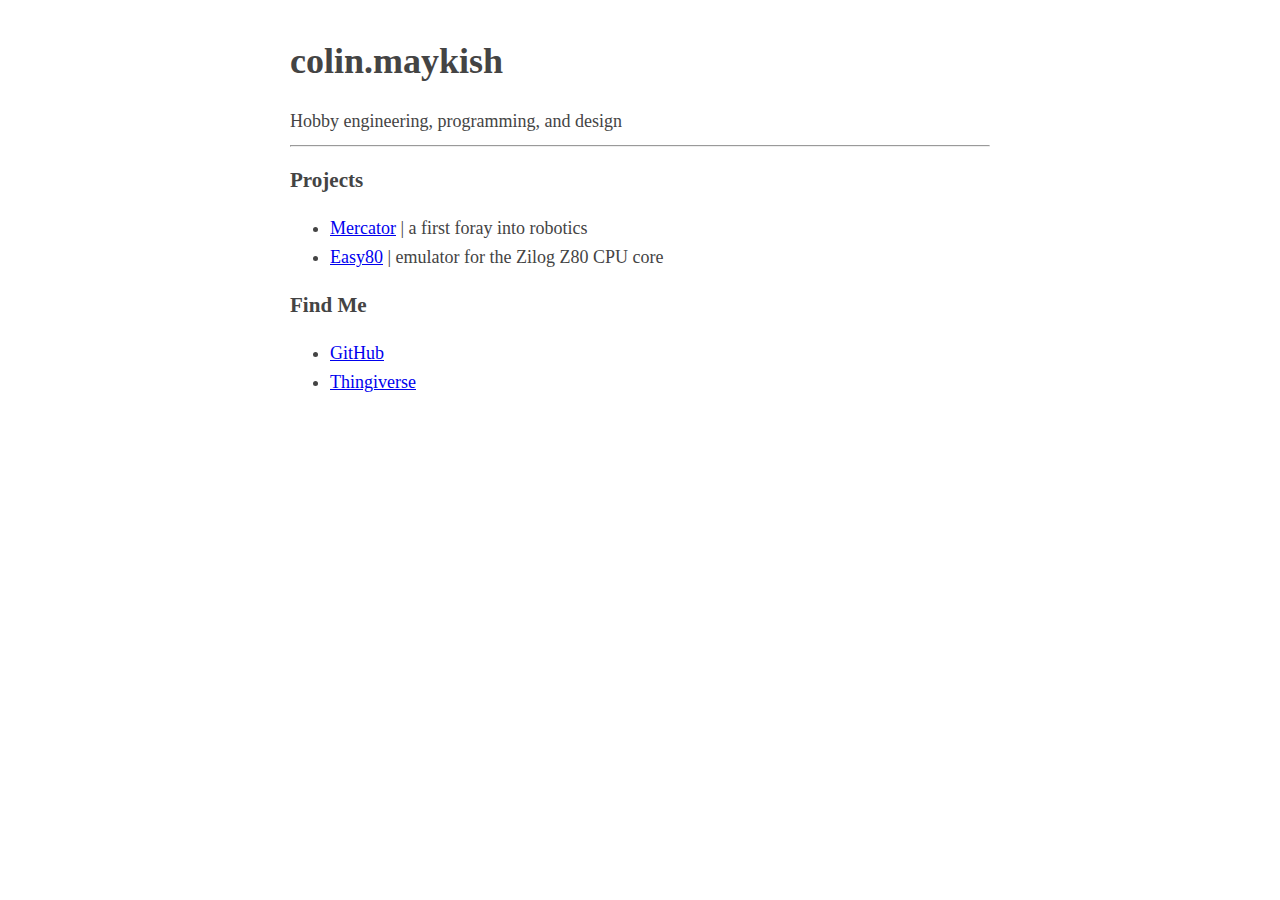
<file: index.html>
<!DOCTYPE html>
<!-- Copyright 2018 Colin Maykish. All rights reserved. -->

<html lang="en">

    <head>
        <meta charset="utf-8">
        <title>Colin Maykish | cmaykish.com</title>
        <meta name="description" content="Personal website of Colin Maykish">
        <meta name="author" content="Colin Maykish">
        <link rel="stylesheet" href="css/style.css">
    </head>

    <body>
        <h1>colin.maykish</h1>
        Hobby engineering, programming, and design
        <hr/>

        <h3>Projects</h3>

        <ul>
            <li><a href="mercator.html">Mercator</a> | a first foray into robotics</li>
            <li><a href="easy80.html">Easy80</a> | emulator for the Zilog Z80 CPU core</li>
        </ul>

        <h3>Find Me</h3>

        <ul>
            <li><a href="http://github.com/crmaykish">GitHub</a></li>
            <li><a href="https://www.thingiverse.com/Keshyden/about">Thingiverse</a></li>
            
        </ul>

    </body>

</html>
</file>
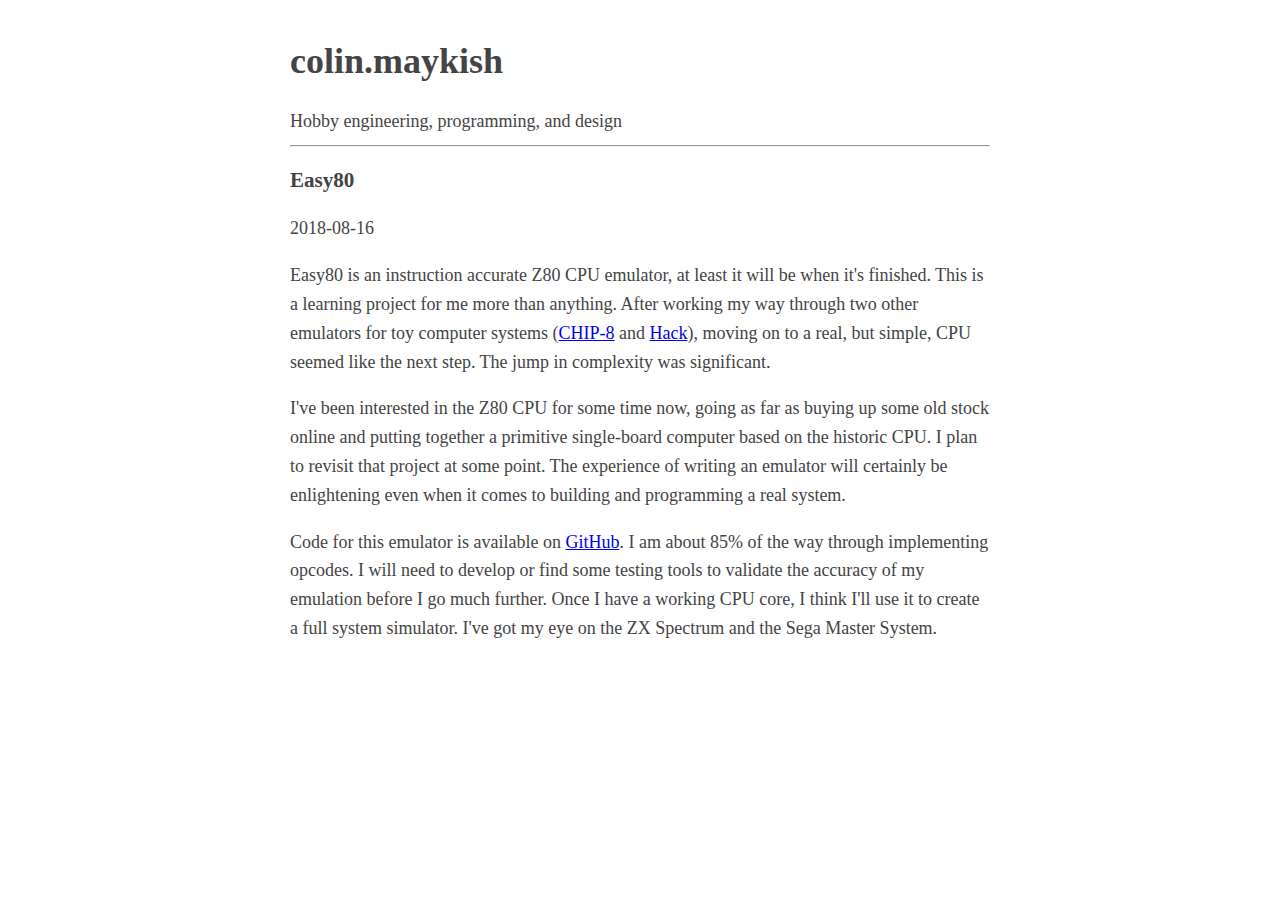
<file: easy80.html>
<!DOCTYPE html>
<!-- Copyright 2018 Colin Maykish. All rights reserved. -->

<html lang="en">

    <head>
        <meta charset="utf-8">
        <title>Easy80 - Z80 CPU Emulator | cmaykish.com</title>
        <meta name="description" content="Easy80 - Z80 CPU emulator">
        <meta name="author" content="Colin Maykish">
        <link rel="stylesheet" href="css/style.css">
    </head>

    <body>
        <h1>colin.maykish</h1>
        Hobby engineering, programming, and design
        <hr/>

        <h3>Easy80</h3>

        <p>2018-08-16</p>

        <p>Easy80 is an instruction accurate Z80 CPU emulator, at least it will be when it's finished. This is a learning project for me more than anything. After working my way through two other emulators for toy computer systems (<a href="https://github.com/crmaykish/chip-8-emulator">CHIP-8</a> and <a href="https://github.com/crmaykish/hack-emulator">Hack</a>), moving on to a real, but simple, CPU seemed like the next step. The jump in complexity was significant.</p>
        <p>I've been interested in the Z80 CPU for some time now, going as far as buying up some old stock online and putting together a primitive single-board computer based on the historic CPU. I plan to revisit that project at some point. The experience of writing an emulator will certainly be enlightening even when it comes to building and programming a real system.</p>
        <p>Code for this emulator is available on <a href="https://github.com/crmaykish/easy80">GitHub</a>. I am about 85% of the way through implementing opcodes. I will need to develop or find some testing tools to validate the accuracy of my emulation before I go much further. Once I have a working CPU core, I think I'll use it to create a full system simulator. I've got my eye on the ZX Spectrum and the Sega Master System.</p>

    </body>

</html>
</file>
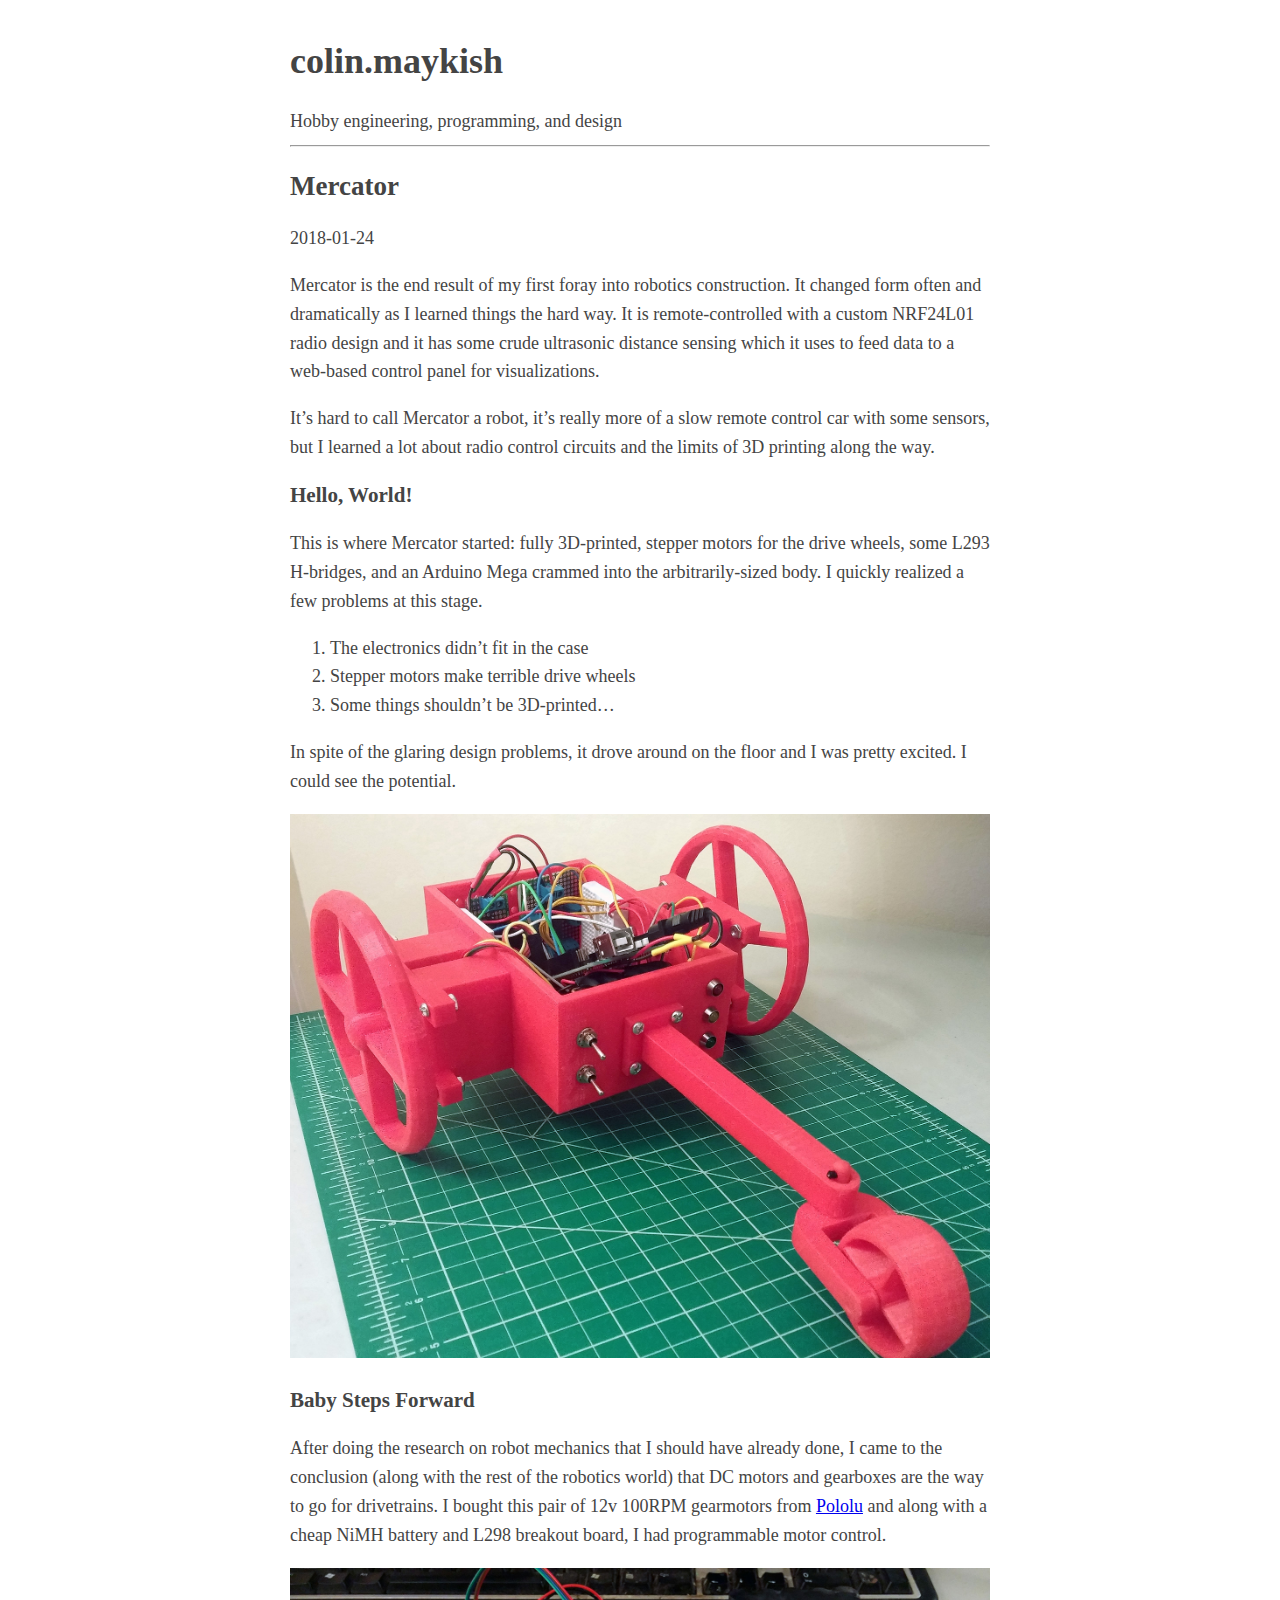
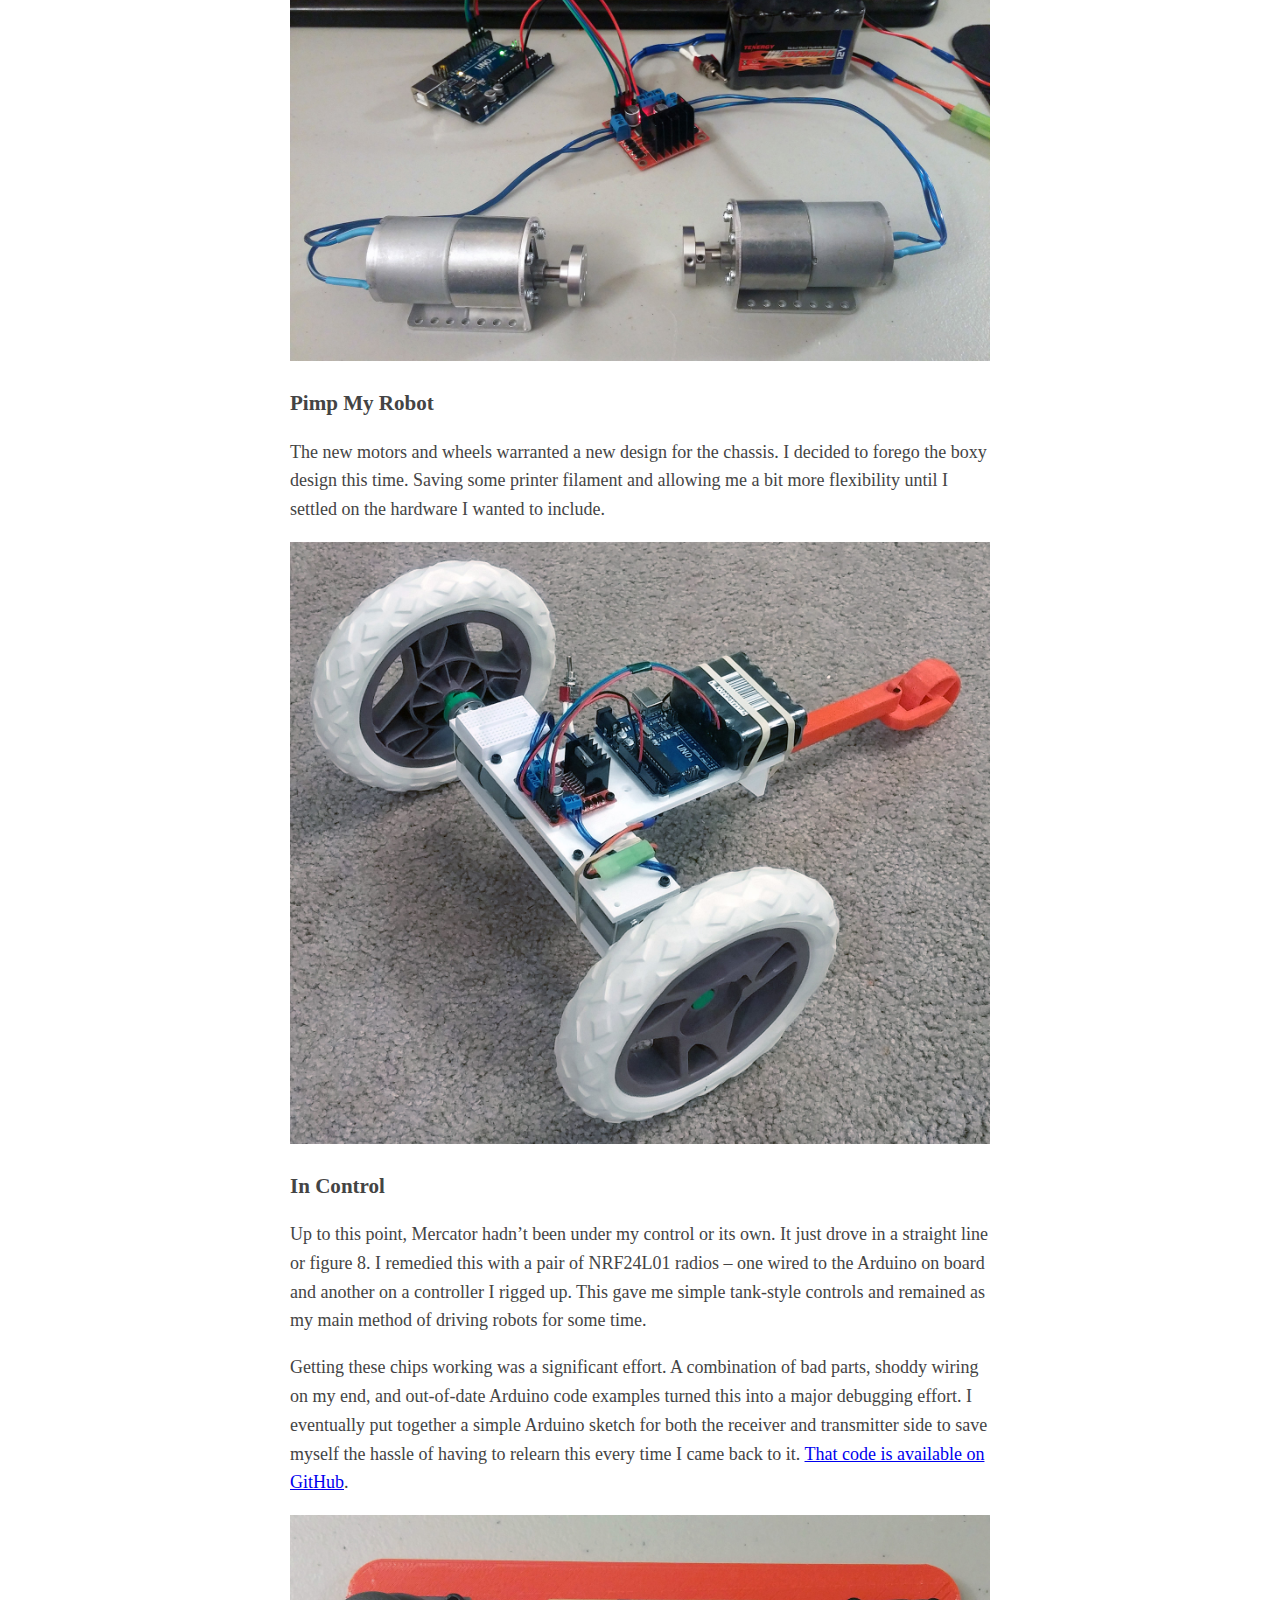
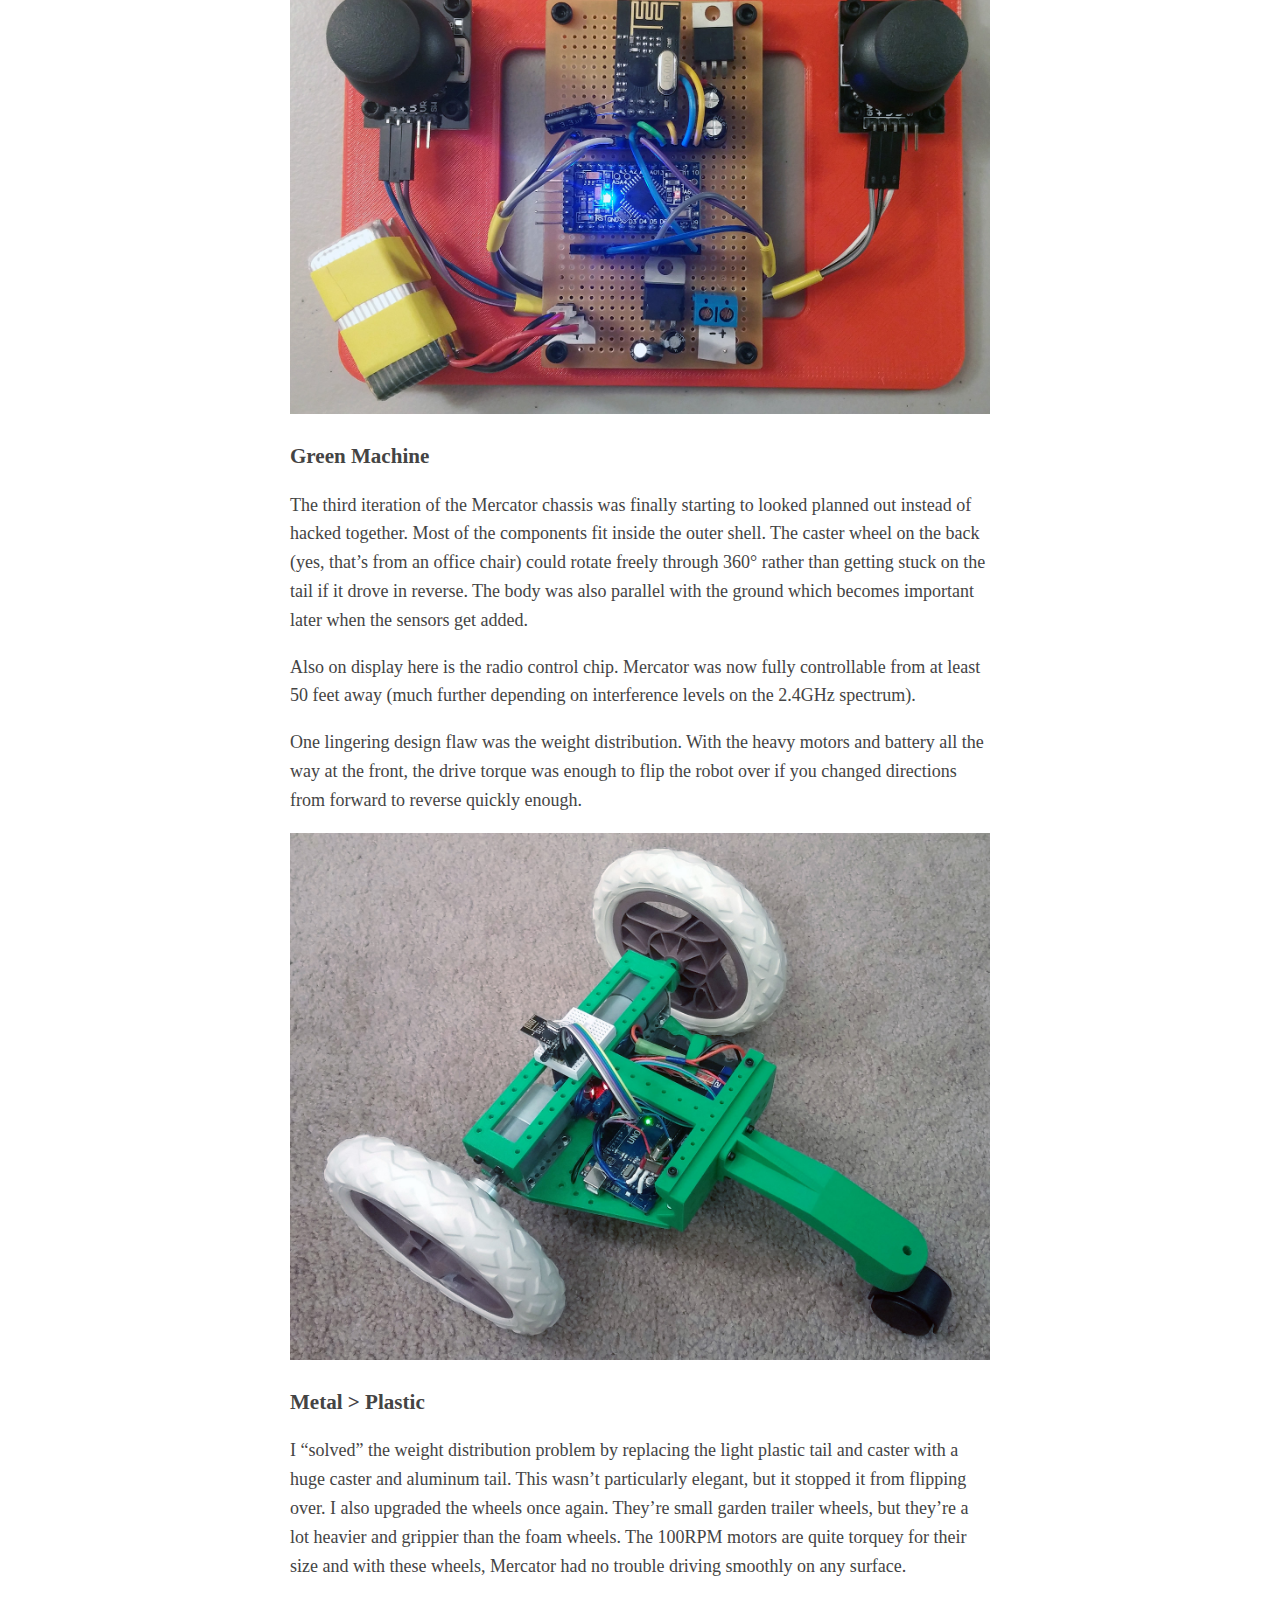
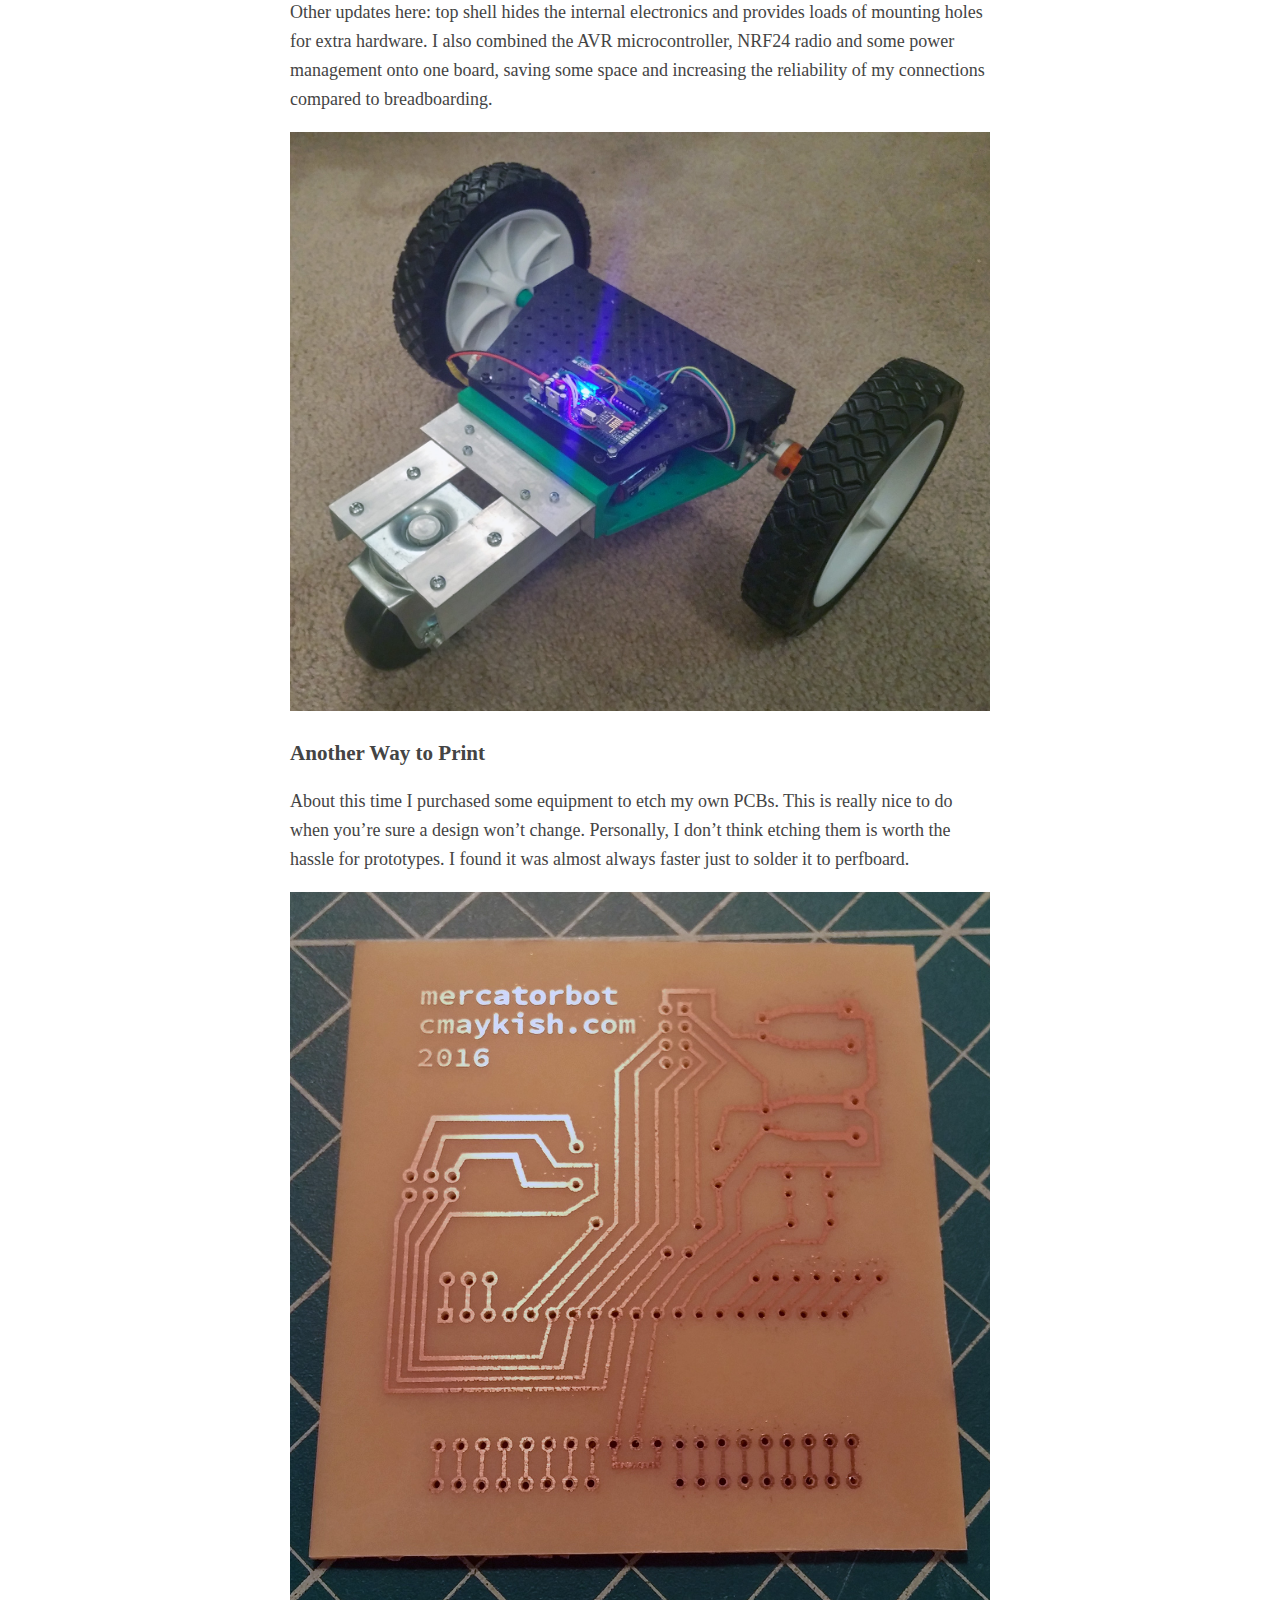
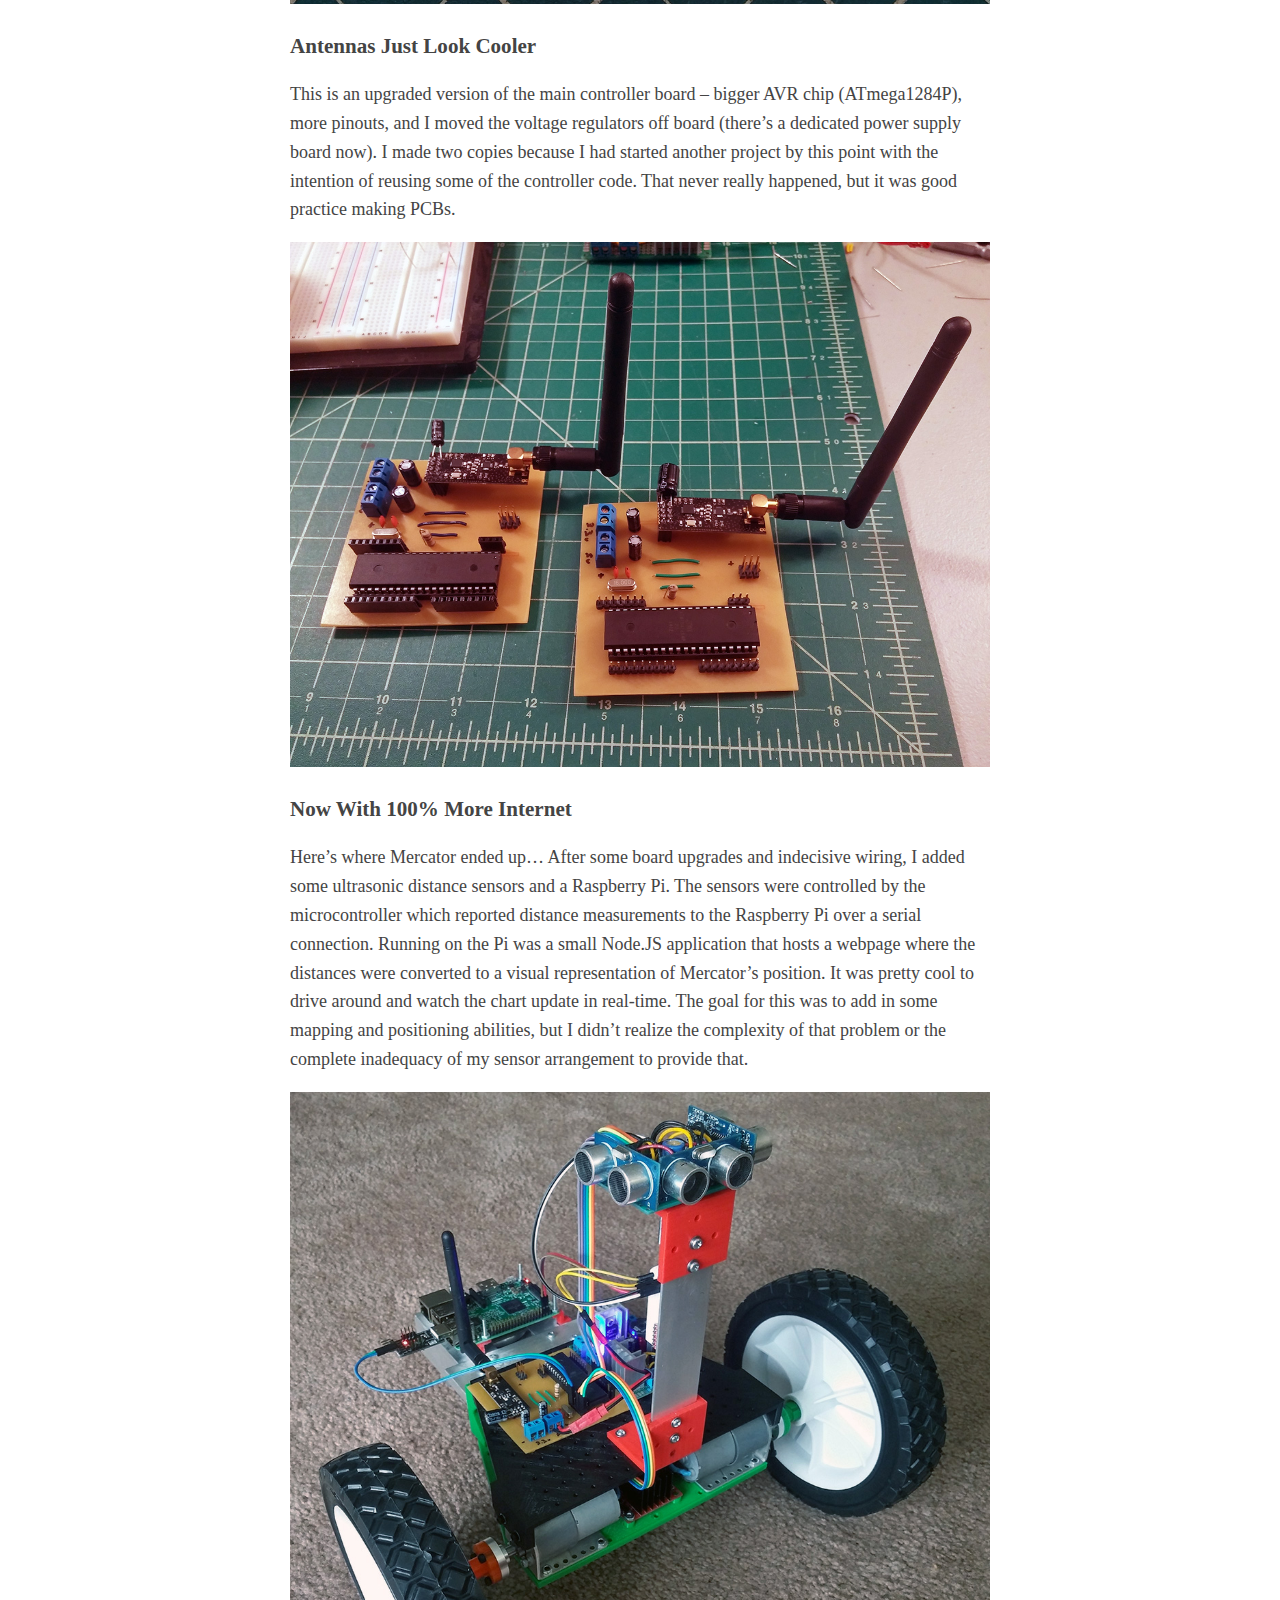
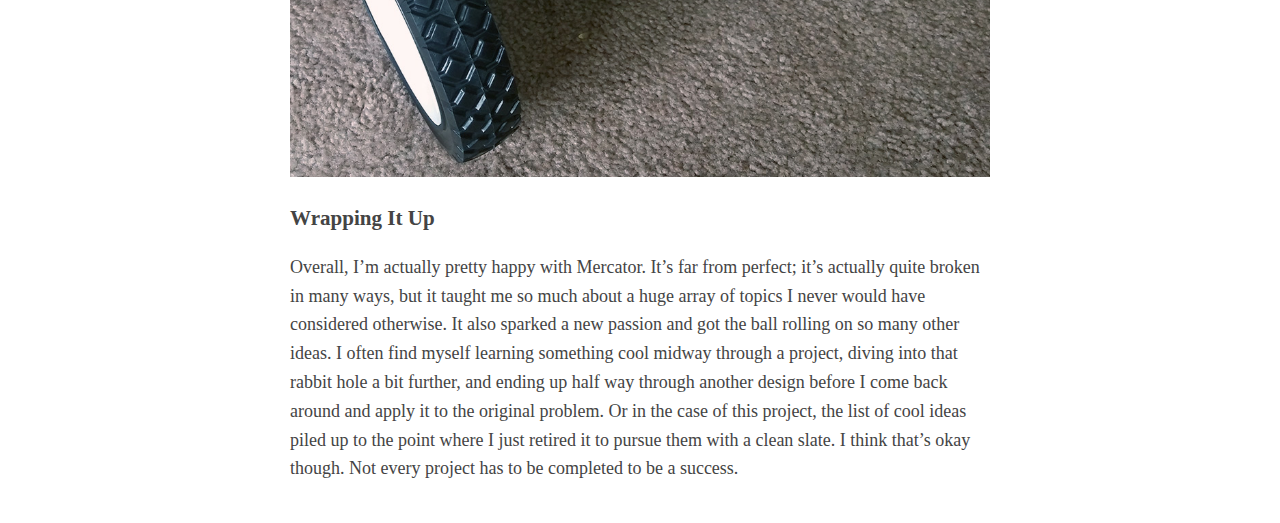
<file: mercator.html>
<!DOCTYPE html>
<!-- Copyright 2018 Colin Maykish. All rights reserved. -->

<html lang="en">

    <head>
        <meta charset="utf-8">
        <title>Mercator | cmaykish.com</title>
        <meta name="description" content="Design log of Mercator robot">
        <meta name="author" content="Colin Maykish">
        <link rel="stylesheet" href="css/style.css">
    </head>

    <body>
        <h1>colin.maykish</h1>
        Hobby engineering, programming, and design
        <hr/>

        <h2>Mercator</h2>

        <p>2018-01-24</p>

        <p>Mercator is the end result of my first foray into robotics construction. It changed form often and dramatically as I learned things the hard way. It is remote-controlled with a custom NRF24L01 radio design and it has some crude ultrasonic distance sensing which it uses to feed data to a web-based control panel for visualizations.</p>
        <p>It&#8217;s hard to call Mercator a robot, it&#8217;s really more of a slow remote control car with some sensors, but I learned a lot about radio control circuits and the limits of 3D printing along the way.</p>
        
        <h3>Hello, World!</h3>

        <p>This is where Mercator started: fully 3D-printed, stepper motors for the drive wheels, some L293 H-bridges, and an Arduino Mega crammed into the arbitrarily-sized body. I quickly realized a few problems at this stage.</p>
        <ol>
            <li>The electronics didn&#8217;t fit in the case</li>
            <li>Stepper motors make terrible drive wheels</li>
            <li>Some things shouldn&#8217;t be 3D-printed&#8230;</li>
        </ol>
        <p>In spite of the glaring design problems, it drove around on the floor and I was pretty excited. I could see the potential.</p>

        <img src="images/site_image-1.jpg">
        
        <h3>Baby Steps Forward</h3>
        <p>After doing the research on robot mechanics that I should have already done, I came to the conclusion (along with the rest of the robotics world) that DC motors and gearboxes are the way to go for drivetrains. I bought this pair of 12v 100RPM gearmotors from <a href="https://www.pololu.com/">Pololu</a> and along with a cheap NiMH battery and L298 breakout board, I had programmable motor control.</p>
        
        <img src="images/motors.jpg">

        <h3>Pimp My Robot</h3>
        <p>The new motors and wheels warranted a new design for the chassis. I decided to forego the boxy design this time. Saving some printer filament and allowing me a bit more flexibility until I settled on the hardware I wanted to include.</p>
        
        <img src="images/new-motors.jpg">
        
        <h3>In Control</h3>
        <p>Up to this point, Mercator hadn&#8217;t been under my control or its own. It just drove in a straight line or figure 8. I remedied this with a pair of NRF24L01 radios &#8211; one wired to the Arduino on board and another on a controller I rigged up. This gave me simple tank-style controls and remained as my main method of driving robots for some time.</p>
        <p>Getting these chips working was a significant effort. A combination of bad parts, shoddy wiring on my end, and out-of-date Arduino code examples turned this into a major debugging effort. I eventually put together a simple Arduino sketch for both the receiver and transmitter side to save myself the hassle of having to relearn this every time I came back to it. <a href="https://github.com/crmaykish/super-simple-rf24-remote-control">That code is available on GitHub</a>.</p>
        
        <img src="images/remote.jpg">

        <h3>Green Machine</h3>
        <p>The third iteration of the Mercator chassis was finally starting to looked planned out instead of hacked together. Most of the components fit inside the outer shell. The caster wheel on the back (yes, that&#8217;s from an office chair) could rotate freely through 360° rather than getting stuck on the tail if it drove in reverse. The body was also parallel with the ground which becomes important later when the sensors get added.</p>
        <p>Also on display here is the radio control chip. Mercator was now fully controllable from at least 50 feet away (much further depending on interference levels on the 2.4GHz spectrum).</p>
        <p>One lingering design flaw was the weight distribution. With the heavy motors and battery all the way at the front, the drive torque was enough to flip the robot over if you changed directions from forward to reverse quickly enough.</p>
        
        <img src="images/green.jpg">
        
        <h3>Metal &gt; Plastic</h3>
        <p>I &#8220;solved&#8221; the weight distribution problem by replacing the light plastic tail and caster with a huge caster and aluminum tail. This wasn&#8217;t particularly elegant, but it stopped it from flipping over. I also upgraded the wheels once again. They&#8217;re small garden trailer wheels, but they&#8217;re a lot heavier and grippier than the foam wheels. The 100RPM motors are quite torquey for their size and with these wheels, Mercator had no trouble driving smoothly on any surface.</p>
        <p>Other updates here: top shell hides the internal electronics and provides loads of mounting holes for extra hardware. I also combined the AVR microcontroller, NRF24 radio and some power management onto one board, saving some space and increasing the reliability of my connections compared to breadboarding.</p>
        
        <img src="images/new-castor.jpg">
        
        <h3>Another Way to Print</h3>
        <p>About this time I purchased some equipment to etch my own PCBs. This is really nice to do when you&#8217;re sure a design won&#8217;t change. Personally, I don&#8217;t think etching them is worth the hassle for prototypes. I found it was almost always faster just to solder it to perfboard.</p>
        
        <img src="images/circuit-board.jpg">
        
        <h3>Antennas Just Look Cooler</h3>
        <p>This is an upgraded version of the main controller board &#8211; bigger AVR chip (ATmega1284P), more pinouts, and I moved the voltage regulators off board (there&#8217;s a dedicated power supply board now). I made two copies because I had started another project by this point with the intention of reusing some of the controller code. That never really happened, but it was good practice making PCBs.</p>
        
        <img src="images/control-boards.jpg">
        
        <h3>Now With 100% More Internet</h3>
        <p>Here&#8217;s where Mercator ended up&#8230; After some board upgrades and indecisive wiring, I added some ultrasonic distance sensors and a Raspberry Pi. The sensors were controlled by the microcontroller which reported distance measurements to the Raspberry Pi over a serial connection. Running on the Pi was a small Node.JS application that hosts a webpage where the distances were converted to a visual representation of Mercator&#8217;s position. It was pretty cool to drive around and watch the chart update in real-time. The goal for this was to add in some mapping and positioning abilities, but I didn&#8217;t realize the complexity of that problem or the complete inadequacy of my sensor arrangement to provide that.</p>
        
        <img src="images/final-castor.jpg">
        
        <h3>Wrapping It Up</h3>
        <p>Overall, I&#8217;m actually pretty happy with Mercator. It&#8217;s far from perfect; it&#8217;s actually quite broken in many ways, but it taught me so much about a huge array of topics I never would have considered otherwise. It also sparked a new passion and got the ball rolling on so many other ideas. I often find myself learning something cool midway through a project, diving into that rabbit hole a bit further, and ending up half way through another design before I come back around and apply it to the original problem. Or in the case of this project, the list of cool ideas piled up to the point where I just retired it to pursue them with a clean slate. I think that&#8217;s okay though. Not every project has to be completed to be a success.</p>

    </body>

</html>
</file>
<file: css/style.css>
body{
    margin:40px auto;
    max-width:700px;
    line-height:1.6;
    font-size:18px;
    color:#444;
    padding:0
    10px
}

h1,h2,h3{line-height:1.2}

img{
    max-width: 700px;
}
</file>
